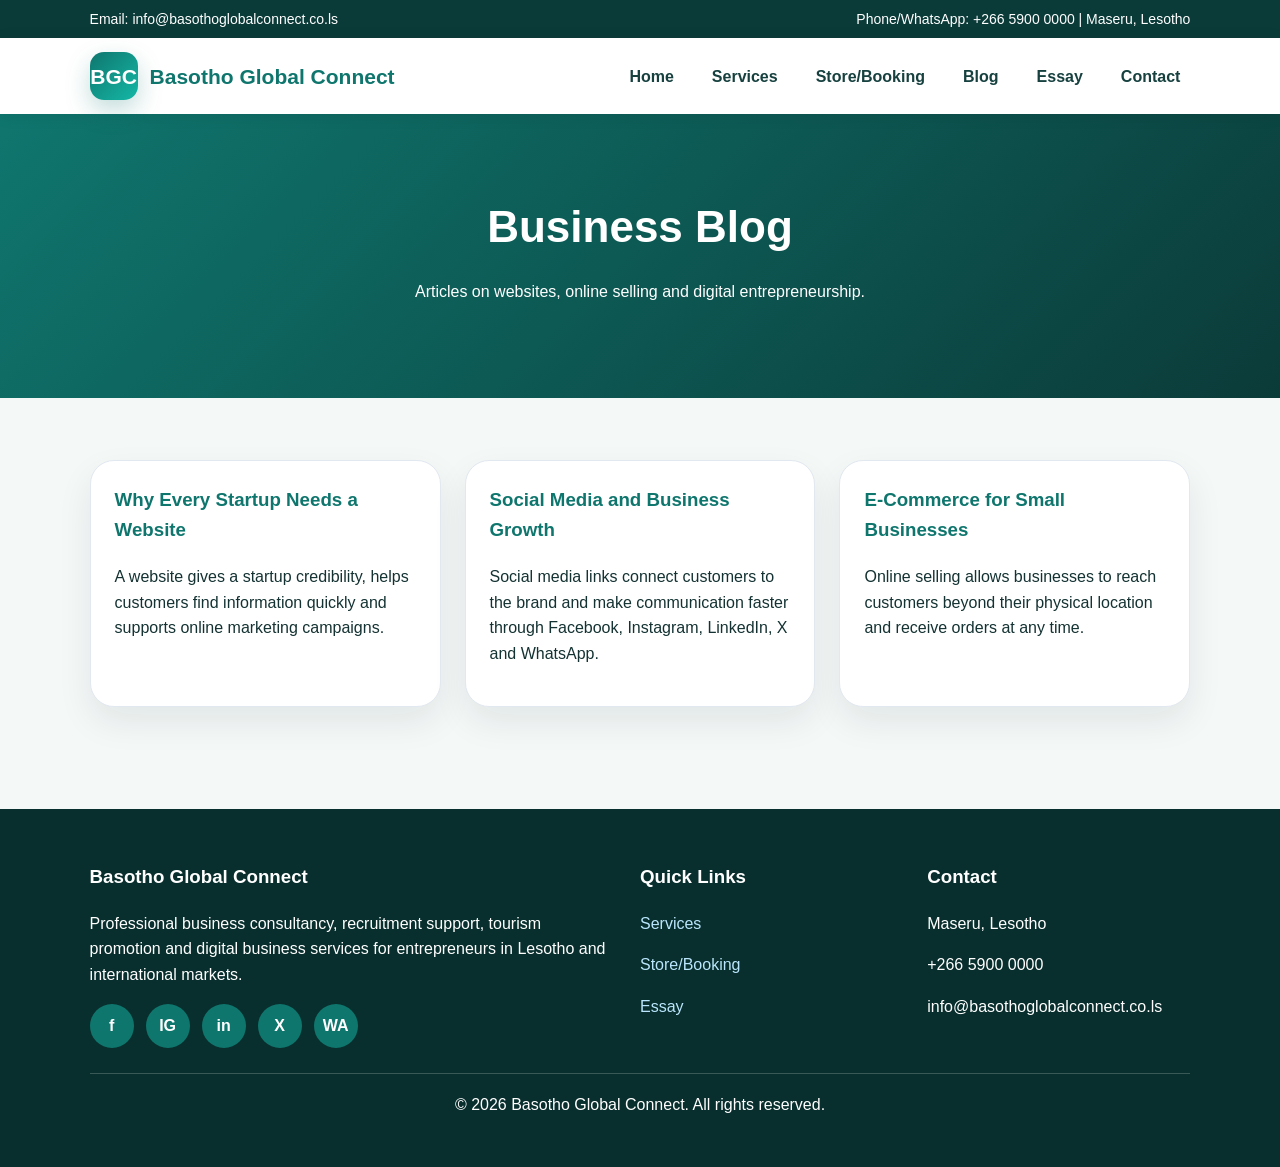
<file: blog.html>
<!DOCTYPE html>
<html lang="en">
<head>
  <meta charset="UTF-8">
  <meta name="viewport" content="width=device-width, initial-scale=1.0">
  <title>Basotho Global Connect</title>
  <link rel="stylesheet" href="css/style.css">
</head>
<body>
<div class="topbar">
  <span>Email: info@basothoglobalconnect.co.ls</span>
  <span>Phone/WhatsApp: +266 5900 0000 | Maseru, Lesotho</span>
</div>
<header>
  <div class="nav">
    <a href="index.html" class="logo"><span class="logo-badge">BGC</span><span>Basotho Global Connect</span></a>
    <nav>
      <ul>
        <li><a href="index.html">Home</a></li>
        <li><a href="services.html">Services</a></li>
        <li><a href="store.html">Store/Booking</a></li>
        <li><a href="blog.html">Blog</a></li>
        <li><a href="essay.html">Essay</a></li>
        <li><a href="contact.html">Contact</a></li>
      </ul>
    </nav>
  </div>
</header>

<section class="page-hero"><h1>Business Blog</h1><p>Articles on websites, online selling and digital entrepreneurship.</p></section>
<section class="section">
  <div class="grid">
    <div class="card"><div class="card-body"><h3>Why Every Startup Needs a Website</h3><p>A website gives a startup credibility, helps customers find information quickly and supports online marketing campaigns.</p></div></div>
    <div class="card"><div class="card-body"><h3>Social Media and Business Growth</h3><p>Social media links connect customers to the brand and make communication faster through Facebook, Instagram, LinkedIn, X and WhatsApp.</p></div></div>
    <div class="card"><div class="card-body"><h3>E-Commerce for Small Businesses</h3><p>Online selling allows businesses to reach customers beyond their physical location and receive orders at any time.</p></div></div>
  </div>
</section>

<footer>
  <div class="footer-grid">
    <div>
      <h3>Basotho Global Connect</h3>
      <p>Professional business consultancy, recruitment support, tourism promotion and digital business services for entrepreneurs in Lesotho and international markets.</p>
      <div class="socials">
        <a href="https://www.facebook.com/" target="_blank" title="Facebook">f</a>
        <a href="https://www.instagram.com/" target="_blank" title="Instagram">IG</a>
        <a href="https://www.linkedin.com/" target="_blank" title="LinkedIn">in</a>
        <a href="https://twitter.com/" target="_blank" title="X/Twitter">X</a>
        <a href="https://wa.me/26659000000" target="_blank" title="WhatsApp">WA</a>
      </div>
    </div>
    <div>
      <h3>Quick Links</h3>
      <p><a href="services.html">Services</a></p>
      <p><a href="store.html">Store/Booking</a></p>
      <p><a href="essay.html">Essay</a></p>
    </div>
    <div>
      <h3>Contact</h3>
      <p>Maseru, Lesotho</p>
      <p>+266 5900 0000</p>
      <p>info@basothoglobalconnect.co.ls</p>
    </div>
  </div>
  <p style="text-align:center;margin-top:25px;border-top:1px solid rgba(255,255,255,.2);padding-top:18px;">© 2026 Basotho Global Connect. All rights reserved.</p>
</footer>
<script src="js/script.js"></script>
</body>
</html>
</file>
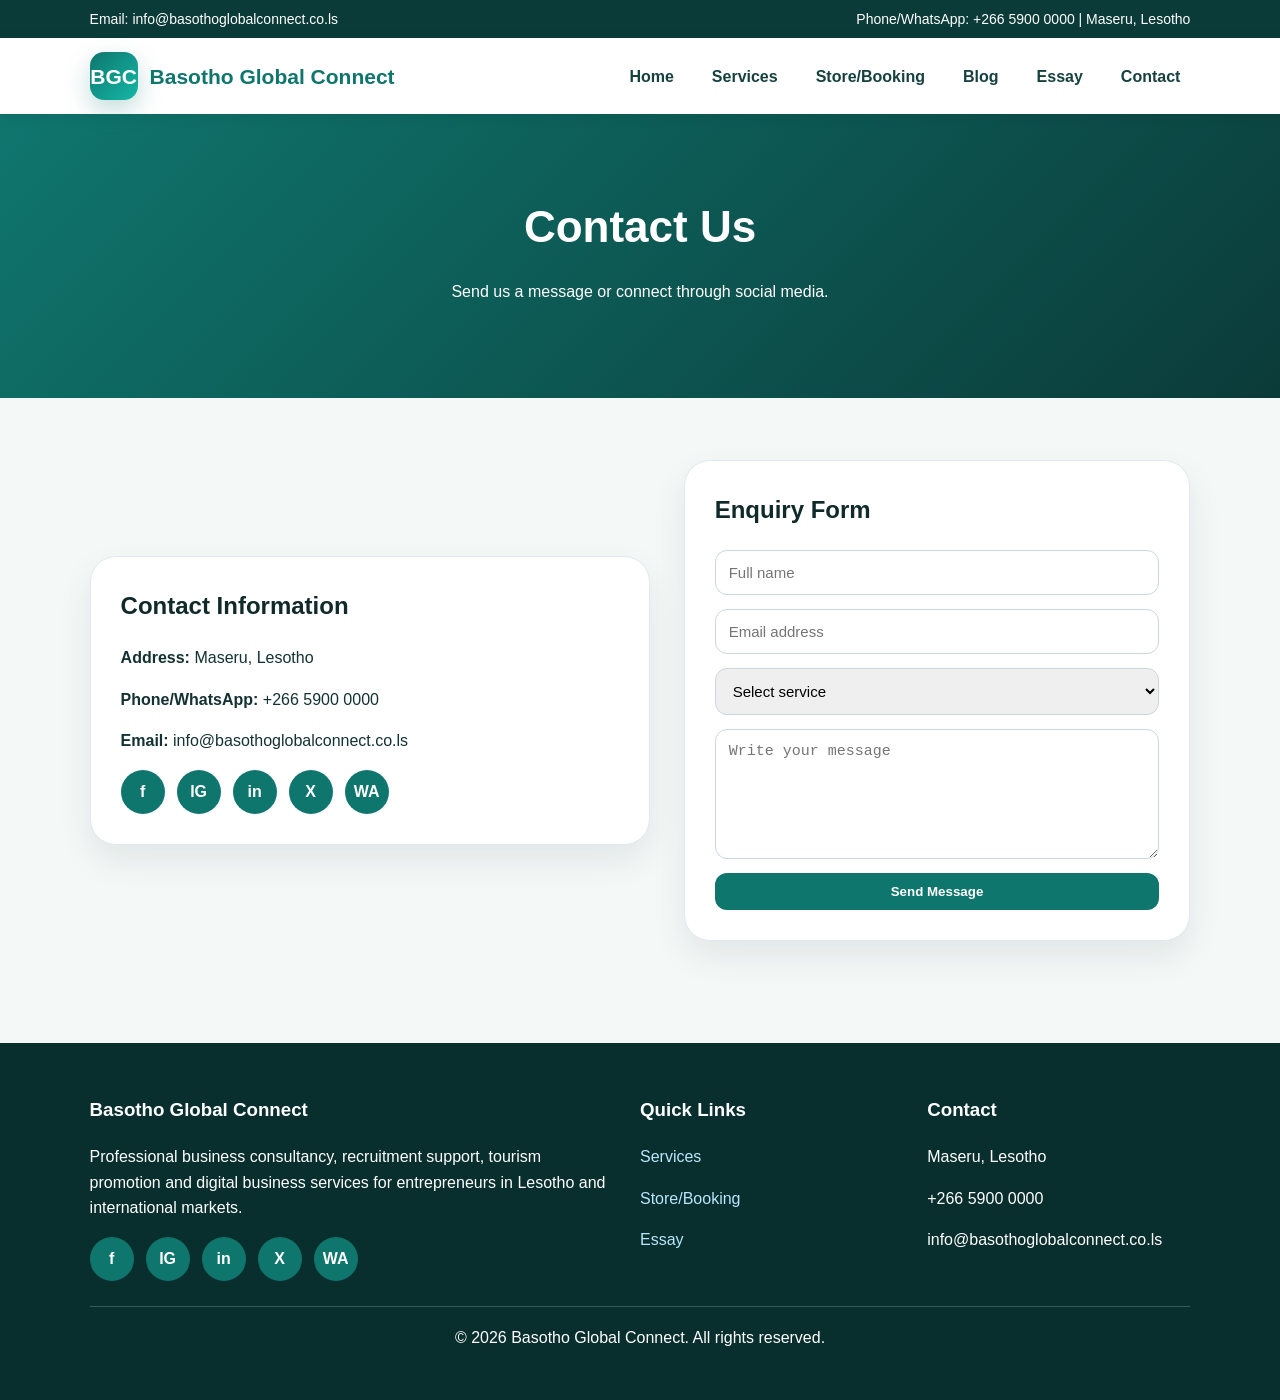
<file: contact.html>
<!DOCTYPE html>
<html lang="en">
<head>
  <meta charset="UTF-8">
  <meta name="viewport" content="width=device-width, initial-scale=1.0">
  <title>Basotho Global Connect</title>
  <link rel="stylesheet" href="css/style.css">
</head>
<body>
<div class="topbar">
  <span>Email: info@basothoglobalconnect.co.ls</span>
  <span>Phone/WhatsApp: +266 5900 0000 | Maseru, Lesotho</span>
</div>
<header>
  <div class="nav">
    <a href="index.html" class="logo"><span class="logo-badge">BGC</span><span>Basotho Global Connect</span></a>
    <nav>
      <ul>
        <li><a href="index.html">Home</a></li>
        <li><a href="services.html">Services</a></li>
        <li><a href="store.html">Store/Booking</a></li>
        <li><a href="blog.html">Blog</a></li>
        <li><a href="essay.html">Essay</a></li>
        <li><a href="contact.html">Contact</a></li>
      </ul>
    </nav>
  </div>
</header>

<section class="page-hero"><h1>Contact Us</h1><p>Send us a message or connect through social media.</p></section>
<section class="section">
  <div class="split">
    <div class="panel">
      <h2>Contact Information</h2>
      <p><strong>Address:</strong> Maseru, Lesotho</p>
      <p><strong>Phone/WhatsApp:</strong> +266 5900 0000</p>
      <p><strong>Email:</strong> info@basothoglobalconnect.co.ls</p>
      <div class="socials">
        <a href="https://www.facebook.com/" target="_blank">f</a>
        <a href="https://www.instagram.com/" target="_blank">IG</a>
        <a href="https://www.linkedin.com/" target="_blank">in</a>
        <a href="https://twitter.com/" target="_blank">X</a>
        <a href="https://wa.me/26659000000" target="_blank">WA</a>
      </div>
    </div>
    <div class="panel">
      <h2>Enquiry Form</h2>
      <form class="form" onsubmit="event.preventDefault(); alert('Thank you. Your message has been received.'); this.reset();">
        <input type="text" placeholder="Full name" required>
        <input type="email" placeholder="Email address" required>
        <select required><option value="">Select service</option><option>Website Design</option><option>Online Store</option><option>HR Recruitment</option></select>
        <textarea placeholder="Write your message" required></textarea>
        <button type="submit">Send Message</button>
      </form>
    </div>
  </div>
</section>

<footer>
  <div class="footer-grid">
    <div>
      <h3>Basotho Global Connect</h3>
      <p>Professional business consultancy, recruitment support, tourism promotion and digital business services for entrepreneurs in Lesotho and international markets.</p>
      <div class="socials">
        <a href="https://www.facebook.com/" target="_blank" title="Facebook">f</a>
        <a href="https://www.instagram.com/" target="_blank" title="Instagram">IG</a>
        <a href="https://www.linkedin.com/" target="_blank" title="LinkedIn">in</a>
        <a href="https://twitter.com/" target="_blank" title="X/Twitter">X</a>
        <a href="https://wa.me/26659000000" target="_blank" title="WhatsApp">WA</a>
      </div>
    </div>
    <div>
      <h3>Quick Links</h3>
      <p><a href="services.html">Services</a></p>
      <p><a href="store.html">Store/Booking</a></p>
      <p><a href="essay.html">Essay</a></p>
    </div>
    <div>
      <h3>Contact</h3>
      <p>Maseru, Lesotho</p>
      <p>+266 5900 0000</p>
      <p>info@basothoglobalconnect.co.ls</p>
    </div>
  </div>
  <p style="text-align:center;margin-top:25px;border-top:1px solid rgba(255,255,255,.2);padding-top:18px;">© 2026 Basotho Global Connect. All rights reserved.</p>
</footer>
<script src="js/script.js"></script>
</body>
</html>
</file>
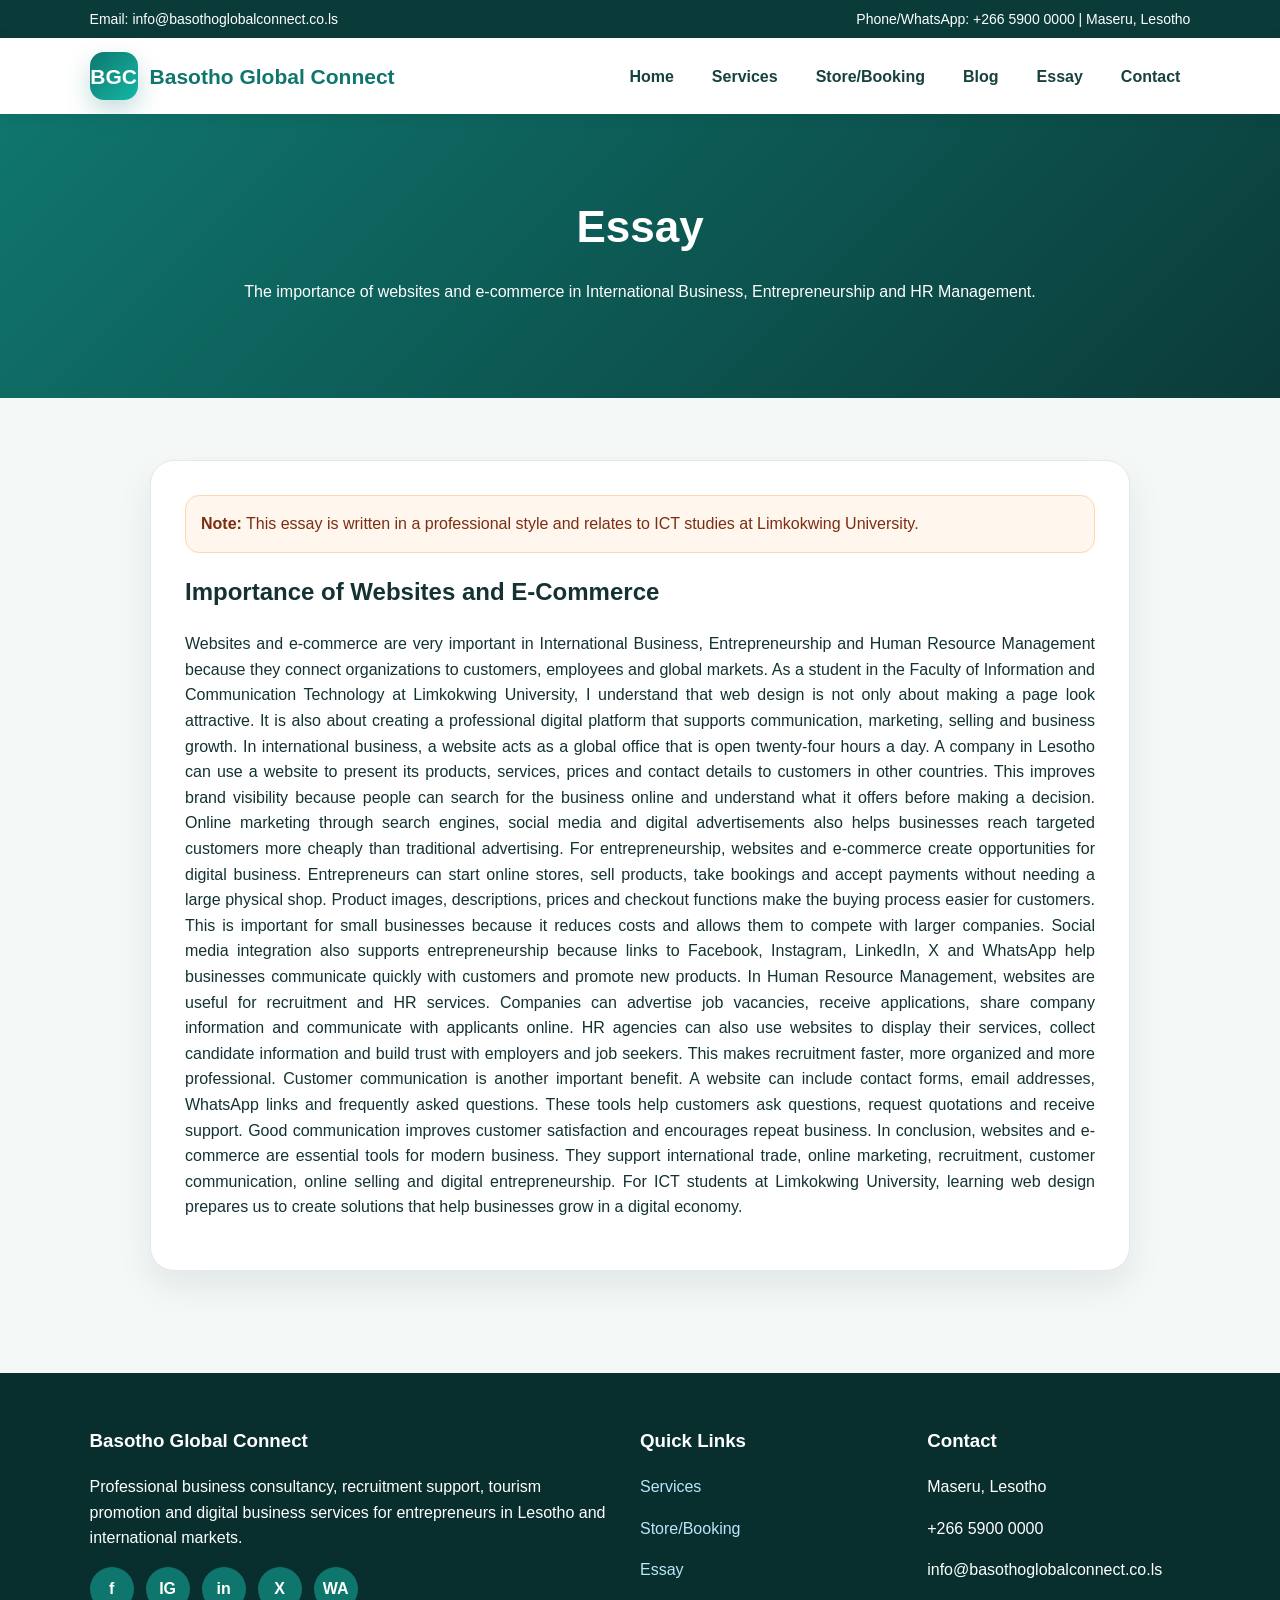
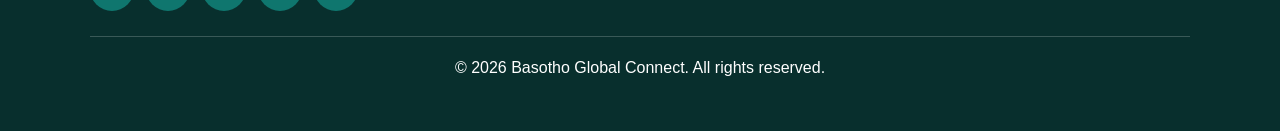
<file: essay.html>
<!DOCTYPE html>
<html lang="en">
<head>
  <meta charset="UTF-8">
  <meta name="viewport" content="width=device-width, initial-scale=1.0">
  <title>Basotho Global Connect</title>
  <link rel="stylesheet" href="css/style.css">
</head>
<body>
<div class="topbar">
  <span>Email: info@basothoglobalconnect.co.ls</span>
  <span>Phone/WhatsApp: +266 5900 0000 | Maseru, Lesotho</span>
</div>
<header>
  <div class="nav">
    <a href="index.html" class="logo"><span class="logo-badge">BGC</span><span>Basotho Global Connect</span></a>
    <nav>
      <ul>
        <li><a href="index.html">Home</a></li>
        <li><a href="services.html">Services</a></li>
        <li><a href="store.html">Store/Booking</a></li>
        <li><a href="blog.html">Blog</a></li>
        <li><a href="essay.html">Essay</a></li>
        <li><a href="contact.html">Contact</a></li>
      </ul>
    </nav>
  </div>
</header>

<section class="page-hero"><h1>Essay</h1><p>The importance of websites and e-commerce in International Business, Entrepreneurship and HR Management.</p></section>
<section class="section">
  <div class="essay">
    <div class="notice"><strong>Note:</strong> This essay is written in a professional style and relates to ICT studies at Limkokwing University.</div>
    <h2>Importance of Websites and E-Commerce</h2>
    <p>Websites and e-commerce are very important in International Business, Entrepreneurship and Human Resource Management because they connect organizations to customers, employees and global markets. As a student in the Faculty of Information and Communication Technology at Limkokwing University, I understand that web design is not only about making a page look attractive. It is also about creating a professional digital platform that supports communication, marketing, selling and business growth.

In international business, a website acts as a global office that is open twenty-four hours a day. A company in Lesotho can use a website to present its products, services, prices and contact details to customers in other countries. This improves brand visibility because people can search for the business online and understand what it offers before making a decision. Online marketing through search engines, social media and digital advertisements also helps businesses reach targeted customers more cheaply than traditional advertising.

For entrepreneurship, websites and e-commerce create opportunities for digital business. Entrepreneurs can start online stores, sell products, take bookings and accept payments without needing a large physical shop. Product images, descriptions, prices and checkout functions make the buying process easier for customers. This is important for small businesses because it reduces costs and allows them to compete with larger companies. Social media integration also supports entrepreneurship because links to Facebook, Instagram, LinkedIn, X and WhatsApp help businesses communicate quickly with customers and promote new products.

In Human Resource Management, websites are useful for recruitment and HR services. Companies can advertise job vacancies, receive applications, share company information and communicate with applicants online. HR agencies can also use websites to display their services, collect candidate information and build trust with employers and job seekers. This makes recruitment faster, more organized and more professional.

Customer communication is another important benefit. A website can include contact forms, email addresses, WhatsApp links and frequently asked questions. These tools help customers ask questions, request quotations and receive support. Good communication improves customer satisfaction and encourages repeat business.

In conclusion, websites and e-commerce are essential tools for modern business. They support international trade, online marketing, recruitment, customer communication, online selling and digital entrepreneurship. For ICT students at Limkokwing University, learning web design prepares us to create solutions that help businesses grow in a digital economy.</p>
  </div>
</section>

<footer>
  <div class="footer-grid">
    <div>
      <h3>Basotho Global Connect</h3>
      <p>Professional business consultancy, recruitment support, tourism promotion and digital business services for entrepreneurs in Lesotho and international markets.</p>
      <div class="socials">
        <a href="https://www.facebook.com/" target="_blank" title="Facebook">f</a>
        <a href="https://www.instagram.com/" target="_blank" title="Instagram">IG</a>
        <a href="https://www.linkedin.com/" target="_blank" title="LinkedIn">in</a>
        <a href="https://twitter.com/" target="_blank" title="X/Twitter">X</a>
        <a href="https://wa.me/26659000000" target="_blank" title="WhatsApp">WA</a>
      </div>
    </div>
    <div>
      <h3>Quick Links</h3>
      <p><a href="services.html">Services</a></p>
      <p><a href="store.html">Store/Booking</a></p>
      <p><a href="essay.html">Essay</a></p>
    </div>
    <div>
      <h3>Contact</h3>
      <p>Maseru, Lesotho</p>
      <p>+266 5900 0000</p>
      <p>info@basothoglobalconnect.co.ls</p>
    </div>
  </div>
  <p style="text-align:center;margin-top:25px;border-top:1px solid rgba(255,255,255,.2);padding-top:18px;">© 2026 Basotho Global Connect. All rights reserved.</p>
</footer>
<script src="js/script.js"></script>
</body>
</html>
</file>
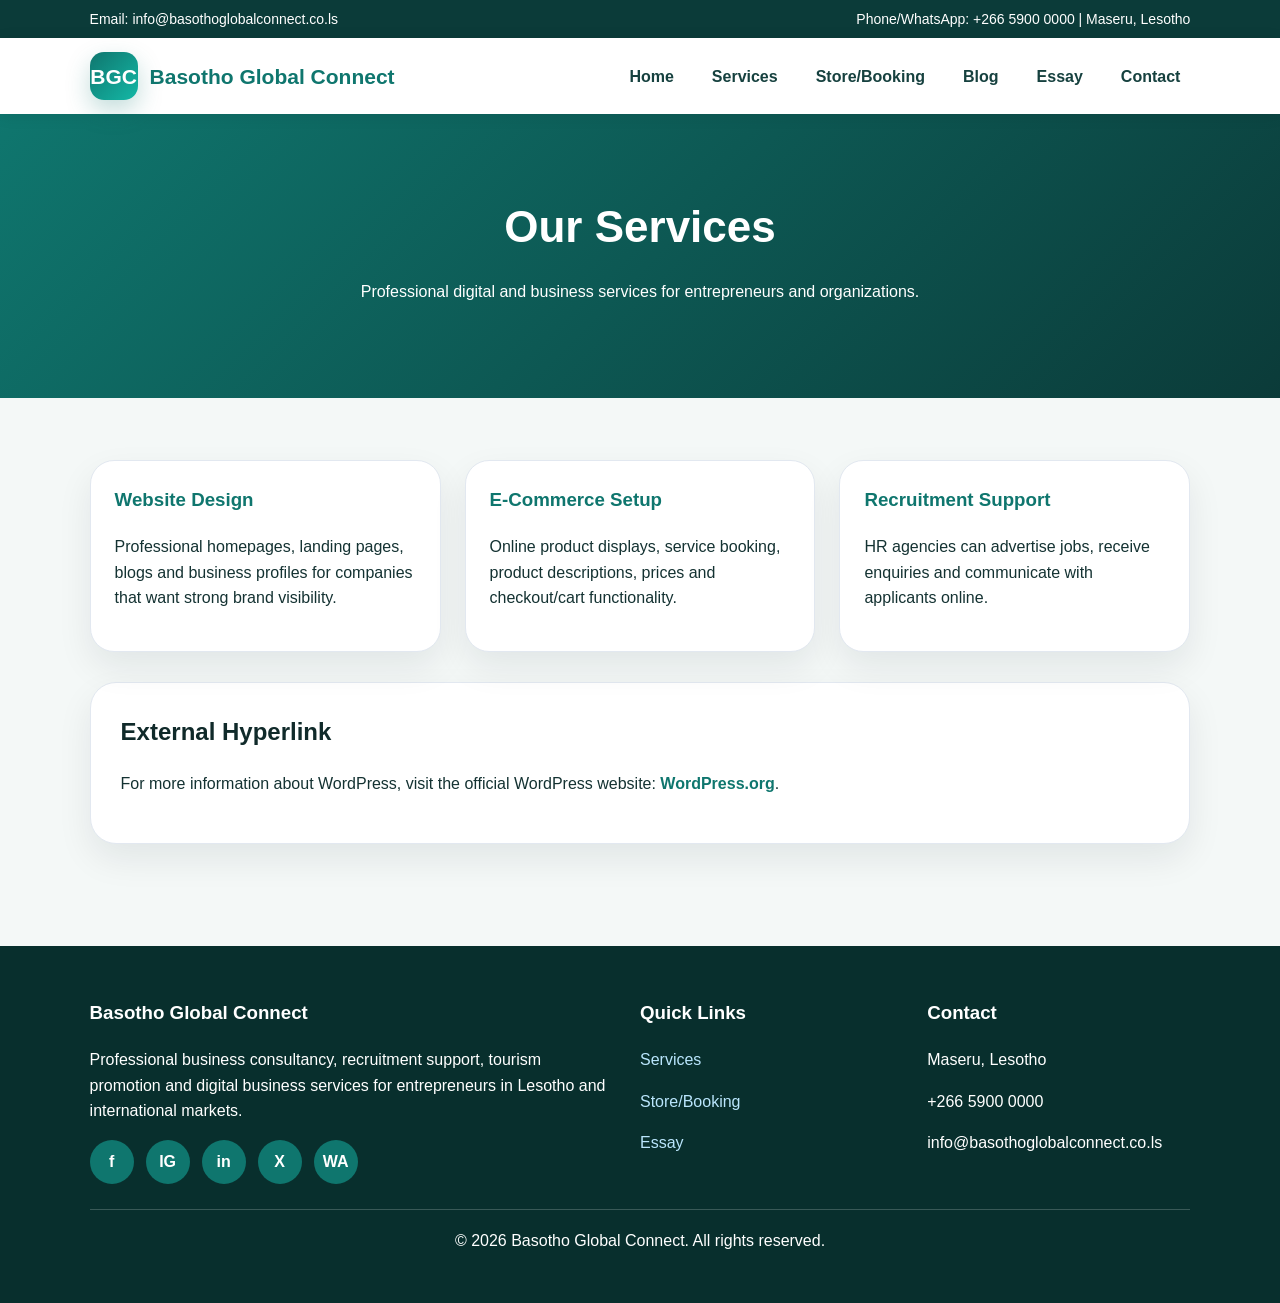
<file: services.html>
<!DOCTYPE html>
<html lang="en">
<head>
  <meta charset="UTF-8">
  <meta name="viewport" content="width=device-width, initial-scale=1.0">
  <title>Basotho Global Connect</title>
  <link rel="stylesheet" href="css/style.css">
</head>
<body>
<div class="topbar">
  <span>Email: info@basothoglobalconnect.co.ls</span>
  <span>Phone/WhatsApp: +266 5900 0000 | Maseru, Lesotho</span>
</div>
<header>
  <div class="nav">
    <a href="index.html" class="logo"><span class="logo-badge">BGC</span><span>Basotho Global Connect</span></a>
    <nav>
      <ul>
        <li><a href="index.html">Home</a></li>
        <li><a href="services.html">Services</a></li>
        <li><a href="store.html">Store/Booking</a></li>
        <li><a href="blog.html">Blog</a></li>
        <li><a href="essay.html">Essay</a></li>
        <li><a href="contact.html">Contact</a></li>
      </ul>
    </nav>
  </div>
</header>

<section class="page-hero"><h1>Our Services</h1><p>Professional digital and business services for entrepreneurs and organizations.</p></section>
<section class="section">
  <div class="grid">
    <div class="card"><div class="card-body"><h3>Website Design</h3><p>Professional homepages, landing pages, blogs and business profiles for companies that want strong brand visibility.</p></div></div>
    <div class="card"><div class="card-body"><h3>E-Commerce Setup</h3><p>Online product displays, service booking, product descriptions, prices and checkout/cart functionality.</p></div></div>
    <div class="card"><div class="card-body"><h3>Recruitment Support</h3><p>HR agencies can advertise jobs, receive enquiries and communicate with applicants online.</p></div></div>
  </div>
  <div class="panel" style="margin-top:30px">
    <h2>External Hyperlink</h2>
    <p>For more information about WordPress, visit the official WordPress website:
    <a href="https://wordpress.org/" target="_blank" style="color:#0f766e;font-weight:800;">WordPress.org</a>.</p>
  </div>
</section>

<footer>
  <div class="footer-grid">
    <div>
      <h3>Basotho Global Connect</h3>
      <p>Professional business consultancy, recruitment support, tourism promotion and digital business services for entrepreneurs in Lesotho and international markets.</p>
      <div class="socials">
        <a href="https://www.facebook.com/" target="_blank" title="Facebook">f</a>
        <a href="https://www.instagram.com/" target="_blank" title="Instagram">IG</a>
        <a href="https://www.linkedin.com/" target="_blank" title="LinkedIn">in</a>
        <a href="https://twitter.com/" target="_blank" title="X/Twitter">X</a>
        <a href="https://wa.me/26659000000" target="_blank" title="WhatsApp">WA</a>
      </div>
    </div>
    <div>
      <h3>Quick Links</h3>
      <p><a href="services.html">Services</a></p>
      <p><a href="store.html">Store/Booking</a></p>
      <p><a href="essay.html">Essay</a></p>
    </div>
    <div>
      <h3>Contact</h3>
      <p>Maseru, Lesotho</p>
      <p>+266 5900 0000</p>
      <p>info@basothoglobalconnect.co.ls</p>
    </div>
  </div>
  <p style="text-align:center;margin-top:25px;border-top:1px solid rgba(255,255,255,.2);padding-top:18px;">© 2026 Basotho Global Connect. All rights reserved.</p>
</footer>
<script src="js/script.js"></script>
</body>
</html>
</file>
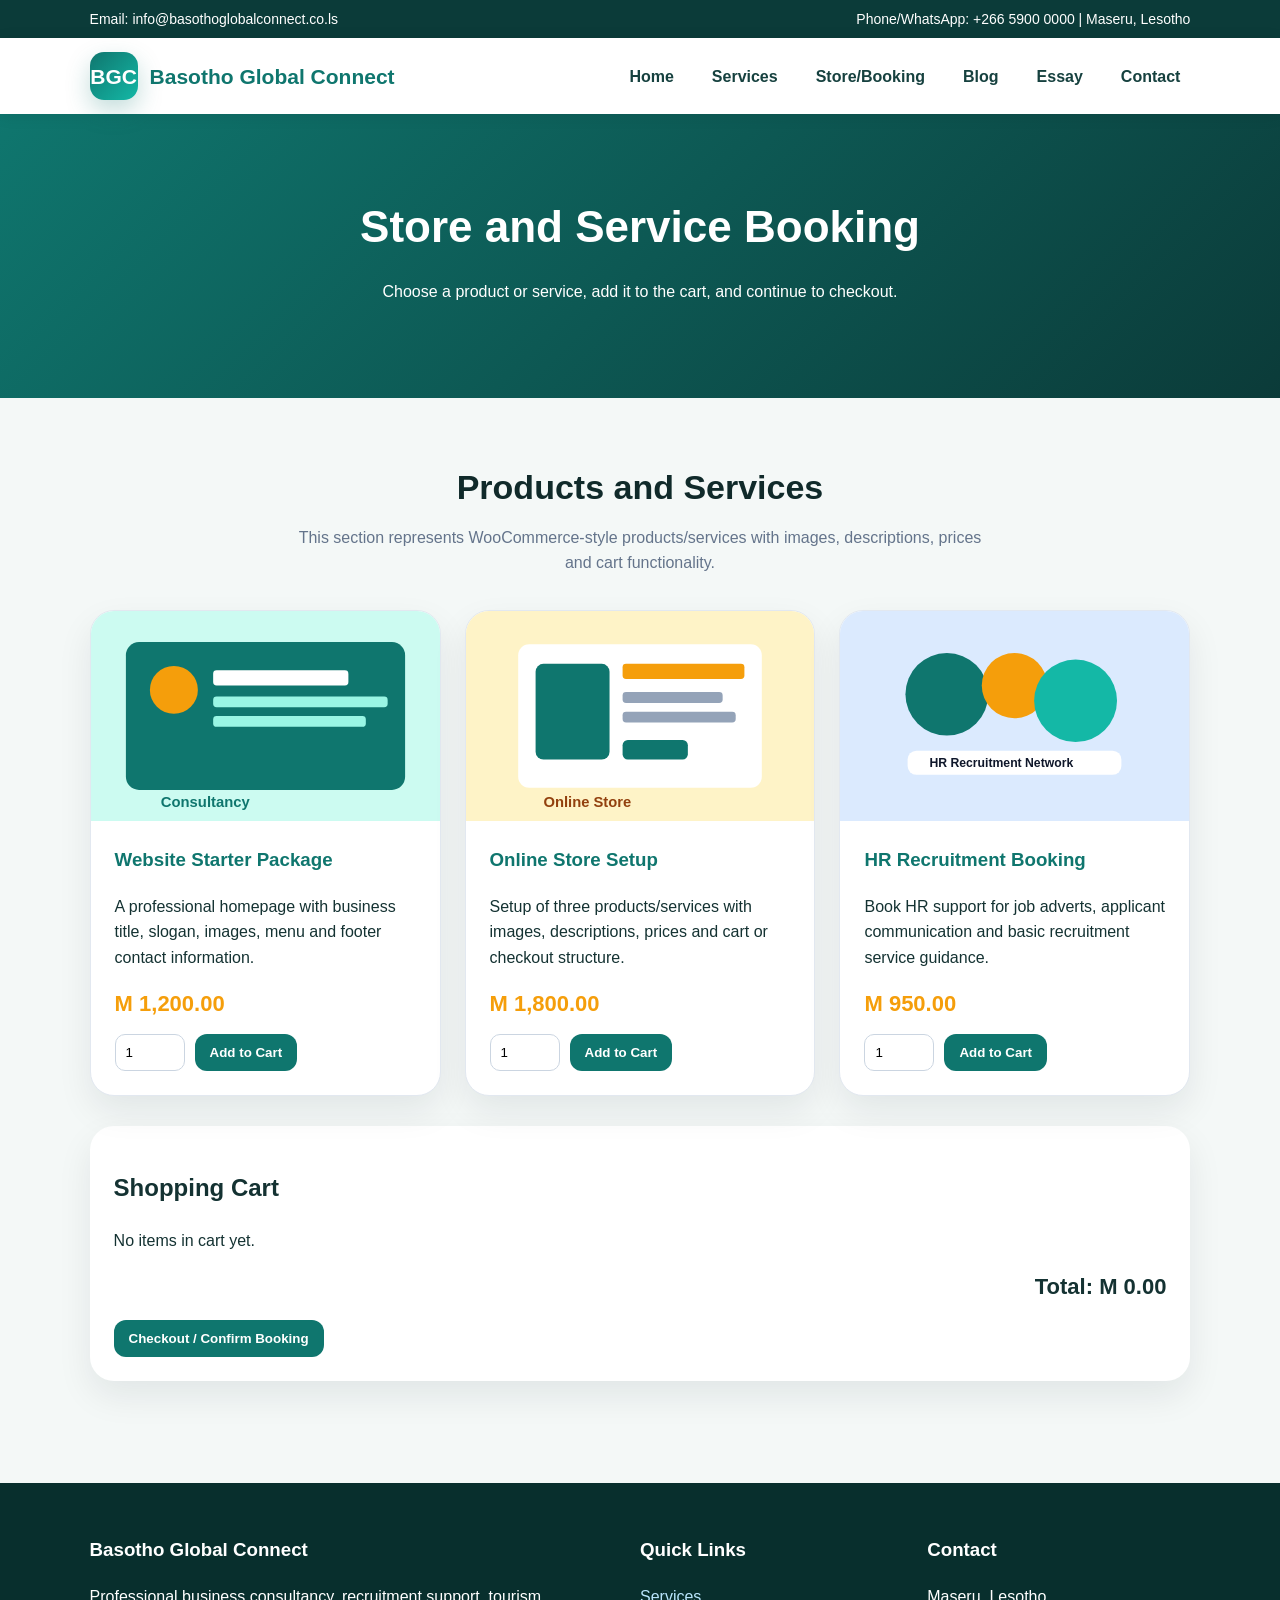
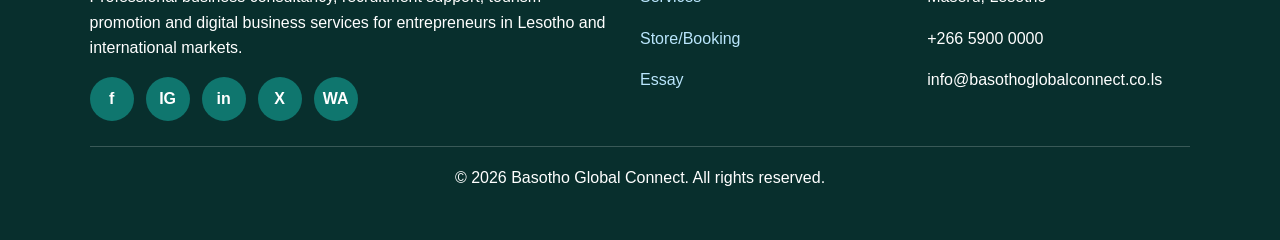
<file: store.html>
<!DOCTYPE html>
<html lang="en">
<head>
  <meta charset="UTF-8">
  <meta name="viewport" content="width=device-width, initial-scale=1.0">
  <title>Basotho Global Connect</title>
  <link rel="stylesheet" href="css/style.css">
</head>
<body>
<div class="topbar">
  <span>Email: info@basothoglobalconnect.co.ls</span>
  <span>Phone/WhatsApp: +266 5900 0000 | Maseru, Lesotho</span>
</div>
<header>
  <div class="nav">
    <a href="index.html" class="logo"><span class="logo-badge">BGC</span><span>Basotho Global Connect</span></a>
    <nav>
      <ul>
        <li><a href="index.html">Home</a></li>
        <li><a href="services.html">Services</a></li>
        <li><a href="store.html">Store/Booking</a></li>
        <li><a href="blog.html">Blog</a></li>
        <li><a href="essay.html">Essay</a></li>
        <li><a href="contact.html">Contact</a></li>
      </ul>
    </nav>
  </div>
</header>

<section class="page-hero"><h1>Store and Service Booking</h1><p>Choose a product or service, add it to the cart, and continue to checkout.</p></section>
<section class="section">
  <div class="section-title"><h2>Products and Services</h2><p>This section represents WooCommerce-style products/services with images, descriptions, prices and cart functionality.</p></div>
  <div class="products">
    <div class="card">
      <img src="images/consulting.svg" alt="Website starter package">
      <div class="card-body">
        <h3>Website Starter Package</h3>
        <p>A professional homepage with business title, slogan, images, menu and footer contact information.</p>
        <div class="price">M 1,200.00</div>
        <div class="product-actions"><input id="qty1" type="number" min="1" value="1"><button onclick="addToCart('Website Starter Package',1200,'qty1')">Add to Cart</button></div>
      </div>
    </div>
    <div class="card">
      <img src="images/store.svg" alt="Online store setup">
      <div class="card-body">
        <h3>Online Store Setup</h3>
        <p>Setup of three products/services with images, descriptions, prices and cart or checkout structure.</p>
        <div class="price">M 1,800.00</div>
        <div class="product-actions"><input id="qty2" type="number" min="1" value="1"><button onclick="addToCart('Online Store Setup',1800,'qty2')">Add to Cart</button></div>
      </div>
    </div>
    <div class="card">
      <img src="images/hr.svg" alt="HR recruitment booking">
      <div class="card-body">
        <h3>HR Recruitment Booking</h3>
        <p>Book HR support for job adverts, applicant communication and basic recruitment service guidance.</p>
        <div class="price">M 950.00</div>
        <div class="product-actions"><input id="qty3" type="number" min="1" value="1"><button onclick="addToCart('HR Recruitment Booking',950,'qty3')">Add to Cart</button></div>
      </div>
    </div>
  </div>
  <div class="cart-box">
    <h2>Shopping Cart</h2>
    <div id="cartItems"></div>
    <div class="total">Total: <span id="cartTotal">M 0.00</span></div>
    <button style="margin-top:15px" onclick="checkout()">Checkout / Confirm Booking</button>
  </div>
</section>

<footer>
  <div class="footer-grid">
    <div>
      <h3>Basotho Global Connect</h3>
      <p>Professional business consultancy, recruitment support, tourism promotion and digital business services for entrepreneurs in Lesotho and international markets.</p>
      <div class="socials">
        <a href="https://www.facebook.com/" target="_blank" title="Facebook">f</a>
        <a href="https://www.instagram.com/" target="_blank" title="Instagram">IG</a>
        <a href="https://www.linkedin.com/" target="_blank" title="LinkedIn">in</a>
        <a href="https://twitter.com/" target="_blank" title="X/Twitter">X</a>
        <a href="https://wa.me/26659000000" target="_blank" title="WhatsApp">WA</a>
      </div>
    </div>
    <div>
      <h3>Quick Links</h3>
      <p><a href="services.html">Services</a></p>
      <p><a href="store.html">Store/Booking</a></p>
      <p><a href="essay.html">Essay</a></p>
    </div>
    <div>
      <h3>Contact</h3>
      <p>Maseru, Lesotho</p>
      <p>+266 5900 0000</p>
      <p>info@basothoglobalconnect.co.ls</p>
    </div>
  </div>
  <p style="text-align:center;margin-top:25px;border-top:1px solid rgba(255,255,255,.2);padding-top:18px;">© 2026 Basotho Global Connect. All rights reserved.</p>
</footer>
<script src="js/script.js"></script>
</body>
</html>
</file>
<file: css/style.css>
:root{
  --primary:#0f766e;
  --secondary:#f59e0b;
  --dark:#102a2a;
  --light:#f8fafc;
  --muted:#64748b;
  --card:#ffffff;
}
*{box-sizing:border-box}
body{
  margin:0;
  font-family:Arial, Helvetica, sans-serif;
  color:#143232;
  background:#f4f8f7;
  line-height:1.6;
}
a{text-decoration:none;color:inherit}
.topbar{
  background:#0b3b39;
  color:white;
  padding:8px 7%;
  font-size:14px;
  display:flex;
  justify-content:space-between;
  gap:20px;
  flex-wrap:wrap;
}
header{
  background:white;
  position:sticky;
  top:0;
  z-index:10;
  box-shadow:0 2px 15px rgba(0,0,0,.08);
}
.nav{
  width:86%;
  margin:auto;
  display:flex;
  align-items:center;
  justify-content:space-between;
  padding:14px 0;
  gap:20px;
}
.logo{
  display:flex;
  align-items:center;
  gap:12px;
  font-weight:800;
  color:var(--primary);
  font-size:21px;
}
.logo-badge{
  width:48px;height:48px;border-radius:14px;
  background:linear-gradient(135deg,var(--primary),#14b8a6);
  display:grid;place-items:center;color:white;font-weight:900;
  box-shadow:0 10px 25px rgba(15,118,110,.25);
}
nav ul{
  list-style:none;
  display:flex;
  margin:0;padding:0;
  gap:18px;
  flex-wrap:wrap;
}
nav a{
  font-weight:700;
  color:#16413f;
  padding:8px 10px;
  border-radius:10px;
}
nav a:hover, nav a.active{
  background:#ecfeff;color:var(--primary);
}
.hero{
  min-height:560px;
  background:
    linear-gradient(rgba(7,45,42,.78),rgba(7,45,42,.78)),
    url('images/hero.svg');
  background-size:cover;
  background-position:center;
  color:white;
  display:flex;
  align-items:center;
}
.hero-content{
  width:86%;
  margin:auto;
  max-width:920px;
}
.hero h1{
  font-size:54px;
  line-height:1.05;
  margin:0 0 18px;
}
.hero p{
  font-size:20px;
  max-width:780px;
}
.btn-row{display:flex;gap:14px;flex-wrap:wrap;margin-top:26px}
.btn{
  display:inline-block;
  padding:13px 20px;
  border-radius:14px;
  font-weight:800;
  border:2px solid transparent;
}
.btn.primary{background:var(--secondary);color:#2b1900}
.btn.outline{border-color:white;color:white}
.section{
  width:86%;
  margin:0 auto;
  padding:62px 0;
}
.section-title{
  text-align:center;
  margin-bottom:34px;
}
.section-title h2{
  margin:0;
  font-size:34px;
  color:var(--dark);
}
.section-title p{color:var(--muted);max-width:700px;margin:10px auto 0}
.grid{
  display:grid;
  grid-template-columns:repeat(3,1fr);
  gap:24px;
}
.card{
  background:var(--card);
  border-radius:24px;
  overflow:hidden;
  box-shadow:0 15px 35px rgba(15,23,42,.08);
  border:1px solid #e2e8f0;
}
.card img{
  width:100%;
  height:210px;
  object-fit:cover;
  display:block;
}
.card-body{padding:24px}
.card h3{margin-top:0;color:var(--primary)}
.split{
  display:grid;
  grid-template-columns:1.05fr .95fr;
  gap:34px;
  align-items:center;
}
.panel{
  background:white;
  border-radius:26px;
  padding:30px;
  box-shadow:0 15px 35px rgba(15,23,42,.08);
  border:1px solid #e2e8f0;
}
.panel h2{margin-top:0;color:var(--dark)}
.list-check{padding-left:0;list-style:none}
.list-check li{margin:10px 0;padding-left:30px;position:relative}
.list-check li:before{content:"✓";position:absolute;left:0;color:var(--primary);font-weight:900}
.page-hero{
  background:linear-gradient(135deg,#0f766e,#0b3b39);
  color:white;
  padding:78px 7%;
  text-align:center;
}
.page-hero h1{font-size:44px;margin:0 0 10px}
.products{
  display:grid;
  grid-template-columns:repeat(3,1fr);
  gap:24px;
}
.price{
  font-size:22px;
  font-weight:900;
  color:var(--secondary);
  margin:12px 0;
}
.product-actions{
  display:flex;
  gap:10px;
  align-items:center;
  flex-wrap:wrap;
}
.product-actions input{
  width:70px;
  padding:10px;
  border:1px solid #cbd5e1;
  border-radius:10px;
}
button{
  border:0;
  background:var(--primary);
  color:white;
  padding:11px 15px;
  border-radius:12px;
  font-weight:800;
  cursor:pointer;
}
button:hover{background:#0b5f59}
.cart-box{
  margin-top:30px;
  background:white;
  border-radius:24px;
  padding:24px;
  box-shadow:0 15px 35px rgba(15,23,42,.08);
}
.cart-row{
  display:grid;
  grid-template-columns:1fr 90px 100px 80px;
  gap:10px;
  padding:12px 0;
  border-bottom:1px solid #e2e8f0;
  align-items:center;
}
.total{
  text-align:right;
  font-size:22px;
  font-weight:900;
  margin-top:16px;
}
.form{
  display:grid;
  gap:14px;
}
.form input,.form textarea,.form select{
  width:100%;
  padding:13px;
  border:1px solid #cbd5e1;
  border-radius:12px;
  font-size:15px;
}
.form textarea{min-height:130px}
.socials{display:flex;gap:12px;flex-wrap:wrap;margin-top:14px}
.socials a{
  display:inline-flex;
  align-items:center;
  justify-content:center;
  min-width:44px;
  height:44px;
  border-radius:50%;
  background:#0f766e;
  color:white;
  font-weight:900;
}
footer{
  background:#082f2d;
  color:white;
  padding:34px 7%;
  margin-top:40px;
}
.footer-grid{
  display:grid;
  grid-template-columns:2fr 1fr 1fr;
  gap:24px;
}
footer a{color:#bae6fd}
.essay{
  max-width:980px;
  margin:auto;
  background:white;
  border-radius:24px;
  padding:34px;
  box-shadow:0 15px 35px rgba(15,23,42,.08);
  border:1px solid #e2e8f0;
}
.essay p{text-align:justify}
.notice{
  background:#fff7ed;
  border:1px solid #fed7aa;
  padding:15px;
  border-radius:14px;
  color:#7c2d12;
  margin-bottom:20px;
}
@media(max-width:900px){
  .hero h1{font-size:40px}
  .grid,.products,.split,.footer-grid{grid-template-columns:1fr}
  nav ul{gap:6px}
  .nav{width:92%;flex-direction:column;align-items:flex-start}
  .section{width:92%}
  .cart-row{grid-template-columns:1fr;gap:3px}
}
</file>
